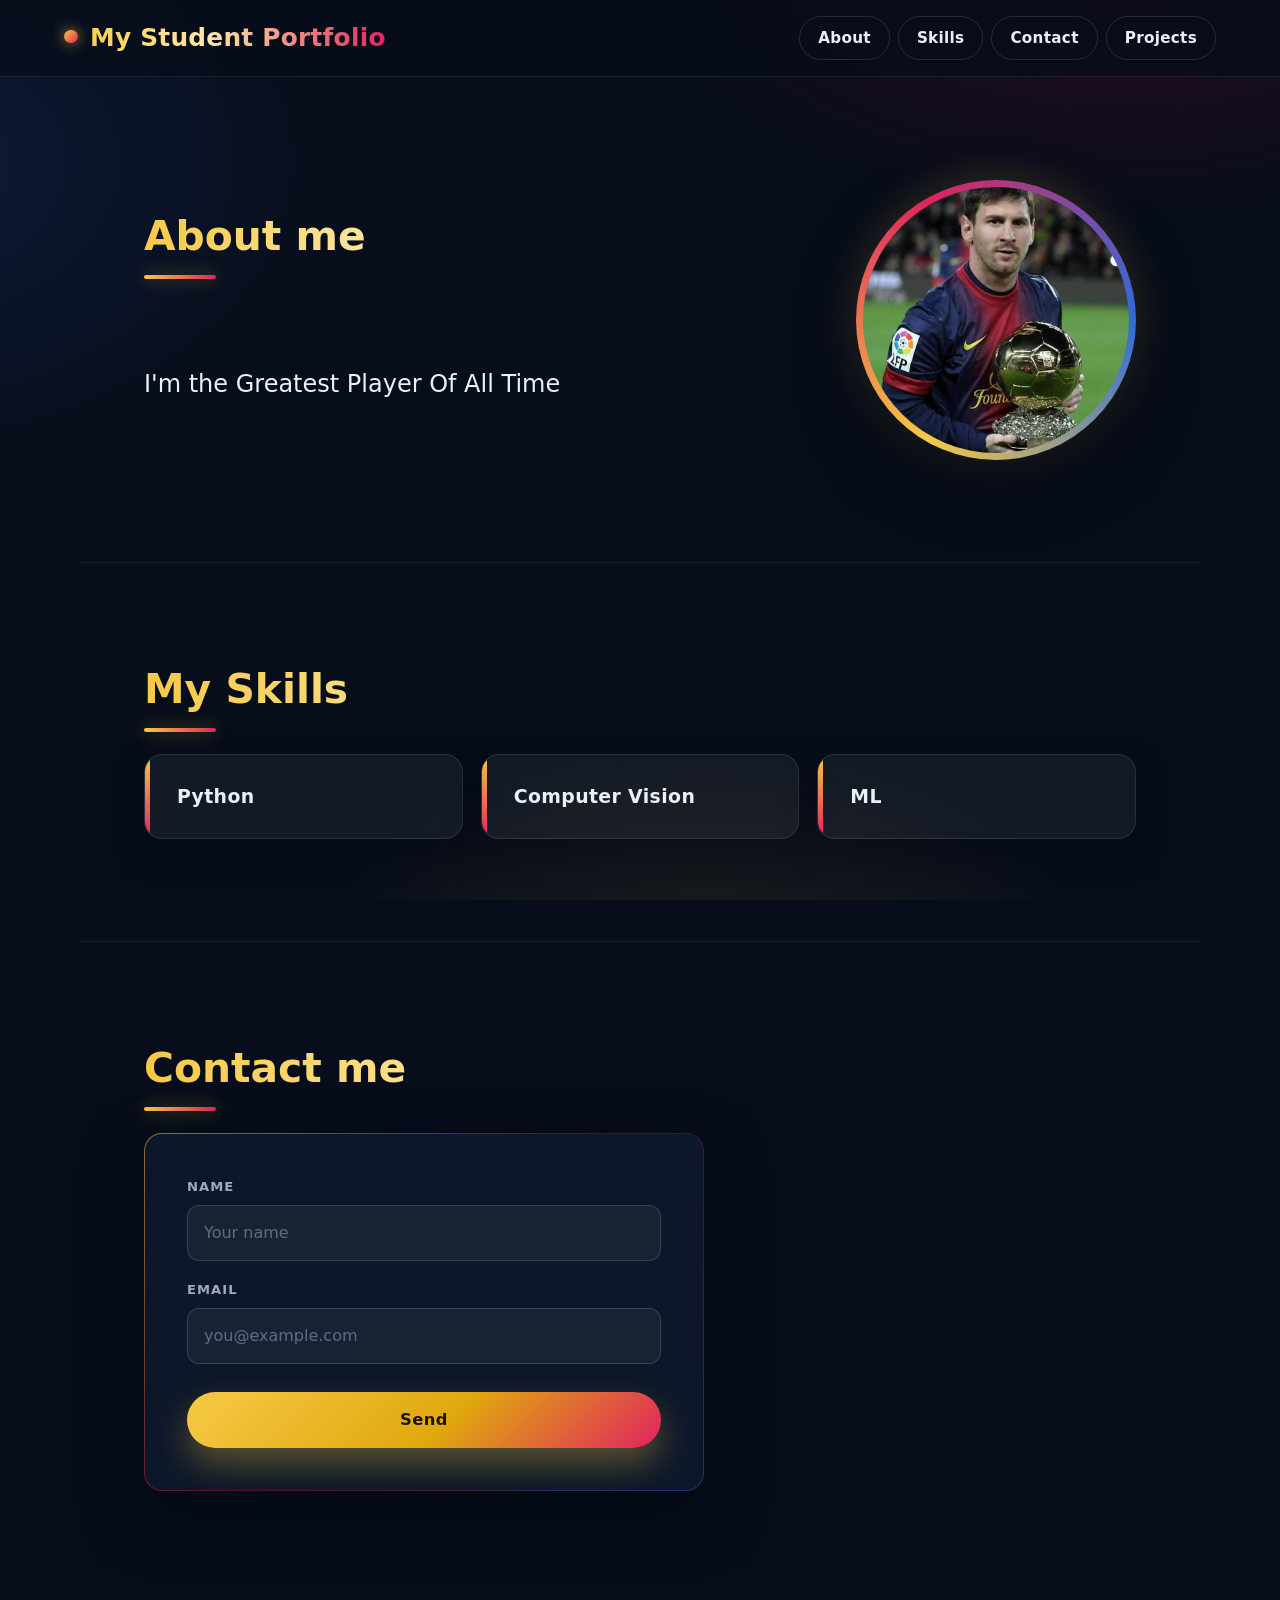
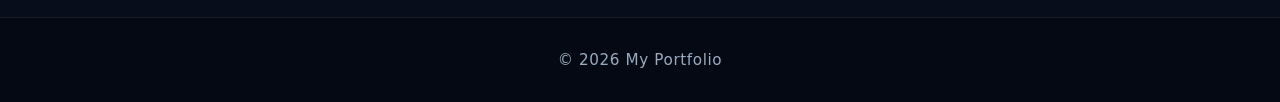
<file: index.html>
<!DOCTYPE html>
<html lang="en">
    <head>
        <meta charset="UTF-8">
        <meta name="viewport" content="width=device-width, initial-scale=1.0">
        <title>Portfolio</title>
        <link rel="stylesheet" href="style.css">
    </head>
    <body>
        <header>
            <h1>My Student Portfolio</h1>
            <nav>
                <a href="#about">About</a>
                <a href="#skills">Skills</a>
                <a href="#contact">Contact</a>
                <a href="myproject.html">Projects</a>
            </nav>
        </header>
        <section id="about">
            <h2>About me</h2>
            <p>I'm the Greatest Player Of All Time</p>
            <img src="images.jpg" alt="Profile Photo" width="200">
        </section>
        <section id="skills">
            <h2>My Skills</h2>
            <ul>
                <li>Python</li>
                <li>Computer Vision</li>
                <li>ML</li>
            </ul>
        </section>
        <section id="contact">
            <h2>Contact me</h2>
            <form>
                <label for="name">Name</label>
                <input type="text" id="name" name="name" placeholder="Your name" required>
                <label for="email">Email</label>
                <input type="email" id="email" name="email" placeholder="you@example.com" required>
                <button type="submit">Send</button>
            </form>
        </section>
        <footer>
            <p>&copy; 2026 My Portfolio</p>
        </footer>
    </body>
</html>
</file>
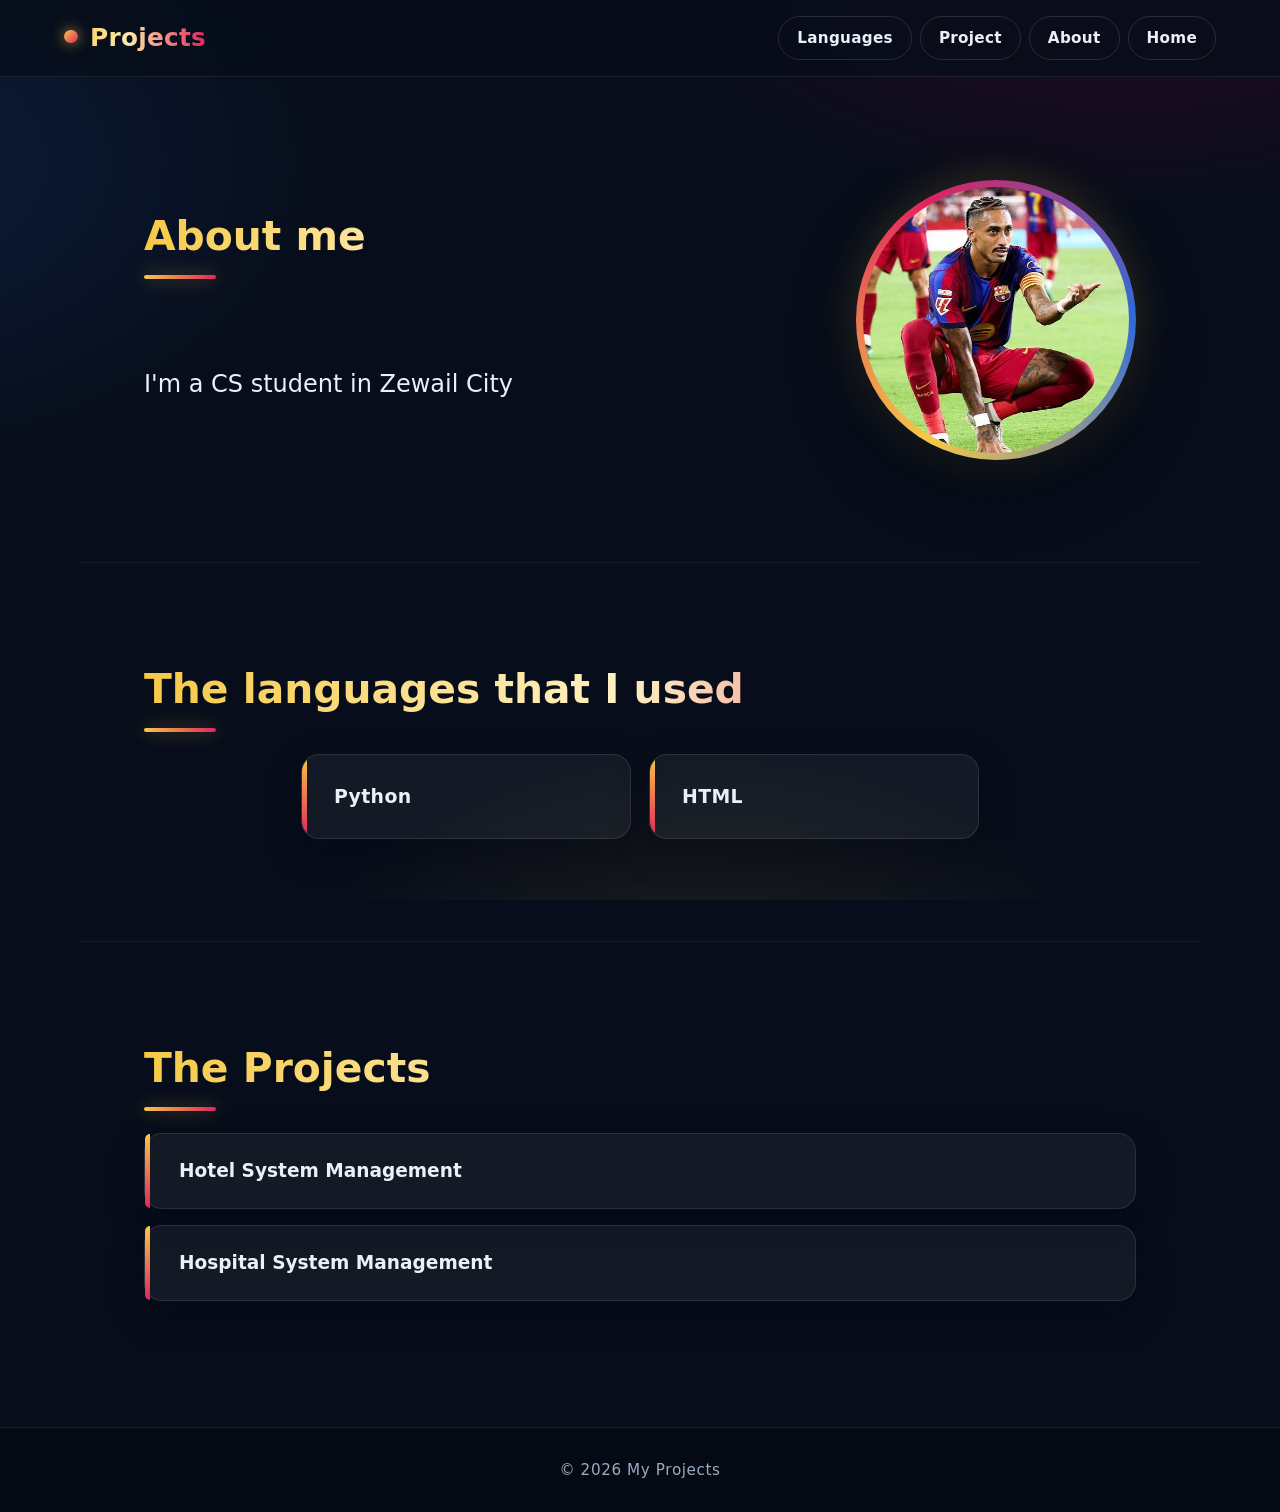
<file: myproject.html>
<!DOCTYPE html>
<html lang="en">
   <head>
        <meta charset="UTF-8">
        <meta name="viewport" content="width=device-width, initial-scale=1.0">
        <title>My Projects</title>
        <link rel="stylesheet" href="style.css">
   </head>
    <body>
        <header>
            <h1>Projects</h1>
            <nav>
                <a href="#languages">Languages</a>
                <a href="#project">Project</a>
                <a href="#about">About</a>
                <a href="index.html">Home</a>
            </nav>
        </header>
        <section id="about">
            <h2>About me</h2>
            <p>I'm a CS student in Zewail City</p>
            <img src="images (1).jpg" alt="Profile Photo" width="200">
        </section>
        <section id="languages">
            <h2>The languages that I used</h2>
            <ul>
                <li>Python</li>
                <li>HTML</li>
            </ul>
        </section>
        <section id="project">
            <h2>The Projects</h2>
            <p>Hotel System Management</p>
            <p>Hospital System Management</p>
        </section>
        <footer>
            <p>&copy; 2026 My Projects</p>
        </footer>
    </body>
</html>
</file>
<file: style.css>
/* ============================================================
   My Portfolio — shared stylesheet
   Theme: midnight navy + blaugrana garnet + Ballon d'Or gold
   ============================================================ */

/* ---------- Design tokens ---------- */
:root {
  --bg: #070d1a;
  --bg-soft: #0d1729;
  --card: rgba(255, 255, 255, 0.05);
  --card-border: rgba(255, 255, 255, 0.1);
  --text: #eaf0f8;
  --muted: #9babbf;
  --gold: #f6c945;
  --gold-deep: #e0a80f;
  --garnet: #a50044;
  --garnet-soft: #e0245e;
  --blue: #2f6bdb;
  --radius: 18px;
  --side: clamp(20px, 5vw, 64px);
  --shadow: 0 24px 60px rgba(2, 6, 16, 0.55);
  --font: "Segoe UI", system-ui, -apple-system, Roboto,
    "Helvetica Neue", Arial, sans-serif;
}

/* ---------- Base ---------- */
* {
  box-sizing: border-box;
}

html {
  scroll-behavior: smooth;
}

body {
  margin: 0;
  font-family: var(--font);
  color: var(--text);
  line-height: 1.6;
  min-height: 100vh;
  background:
    radial-gradient(900px 520px at 88% -10%, rgba(165, 0, 68, 0.24), transparent 60%),
    radial-gradient(820px 520px at -12% 18%, rgba(47, 107, 219, 0.18), transparent 60%),
    radial-gradient(720px 460px at 55% 112%, rgba(246, 201, 69, 0.1), transparent 58%),
    var(--bg);
  background-attachment: fixed;
}

::selection {
  background: var(--gold);
  color: #171000;
}

img {
  display: block;
  max-width: 100%;
}

/* Keep anchor targets clear of the sticky header */
section[id] {
  scroll-margin-top: 96px;
}

/* ============================================================
   Header + navigation
   ============================================================ */
header {
  position: sticky;
  top: 0;
  z-index: 50;
  display: flex;
  flex-wrap: wrap;
  align-items: center;
  justify-content: space-between;
  gap: 14px 24px;
  padding: 16px var(--side);
  background: rgba(7, 13, 26, 0.78);
  backdrop-filter: blur(16px);
  -webkit-backdrop-filter: blur(16px);
  border-bottom: 1px solid rgba(255, 255, 255, 0.08);
}

header h1 {
  margin: 0;
  font-size: clamp(1.15rem, 2.4vw, 1.55rem);
  font-weight: 800;
  letter-spacing: 0.01em;
  background: linear-gradient(92deg, var(--gold), #ffe9a8 45%, var(--garnet-soft));
  -webkit-background-clip: text;
  background-clip: text;
  color: transparent;
}

header h1::before {
  content: "";
  display: inline-block;
  width: 0.55em;
  height: 0.55em;
  margin-right: 0.5em;
  border-radius: 50%;
  vertical-align: 0.12em;
  background: linear-gradient(135deg, var(--gold), var(--garnet-soft));
  box-shadow: 0 0 14px rgba(246, 201, 69, 0.7);
}

nav {
  display: flex;
  flex-wrap: wrap;
  gap: 8px;
}

nav a {
  display: inline-block;
  padding: 9px 18px;
  border-radius: 999px;
  border: 1px solid rgba(255, 255, 255, 0.12);
  color: var(--text);
  text-decoration: none;
  font-size: 0.95rem;
  font-weight: 600;
  letter-spacing: 0.02em;
  transition: transform 0.22s ease, background 0.22s ease,
    border-color 0.22s ease, color 0.22s ease, box-shadow 0.22s ease;
}

nav a:hover,
nav a:focus-visible {
  transform: translateY(-2px);
  color: #1c1400;
  background: linear-gradient(135deg, var(--gold), var(--gold-deep));
  border-color: transparent;
  box-shadow: 0 12px 26px rgba(246, 201, 69, 0.35);
  outline: none;
}

/* ============================================================
   Sections — shared
   ============================================================ */
section {
  max-width: 1120px;
  margin-inline: auto;
  padding: clamp(52px, 8vw, 104px) var(--side);
}

section + section {
  border-top: 1px solid rgba(255, 255, 255, 0.06);
}

h2 {
  margin: 0 0 22px;
  font-size: clamp(1.75rem, 3.6vw, 2.55rem);
  line-height: 1.2;
  background: linear-gradient(92deg, var(--gold) 0%, #fff0c2 48%, var(--garnet-soft) 100%);
  -webkit-background-clip: text;
  background-clip: text;
  color: transparent;
}

h2::after {
  content: "";
  display: block;
  width: 72px;
  height: 4px;
  margin-top: 14px;
  border-radius: 999px;
  background: linear-gradient(90deg, var(--gold), var(--garnet-soft));
  box-shadow: 0 0 18px rgba(246, 201, 69, 0.45);
}

p {
  margin: 0 0 1em;
  color: var(--muted);
}

/* ============================================================
   About — photo + intro
   ============================================================ */
#about {
  display: grid;
  grid-template-columns: minmax(0, 1fr) auto;
  grid-template-areas:
    "title photo"
    "text  photo";
  align-items: center;
  column-gap: clamp(28px, 5vw, 72px);
}

#about h2 {
  grid-area: title;
}

#about p {
  grid-area: text;
  max-width: 46ch;
  font-size: clamp(1.12rem, 2.2vw, 1.5rem);
  color: var(--text);
}

#about img {
  grid-area: photo;
  width: clamp(200px, 26vw, 280px);
  aspect-ratio: 1;
  object-fit: cover;
  border-radius: 50%;
  padding: 7px;
  background: conic-gradient(from 210deg, var(--gold), var(--garnet-soft), var(--blue), var(--gold));
  box-shadow: 0 26px 60px rgba(2, 6, 16, 0.6), 0 0 42px rgba(246, 201, 69, 0.22);
  animation: float 7s ease-in-out infinite;
}

@keyframes float {
  0%,
  100% {
    transform: translateY(0);
  }
  50% {
    transform: translateY(-12px);
  }
}

/* ============================================================
   Skills / Languages — cards
   ============================================================ */
#skills ul,
#languages ul {
  display: flex;
  flex-wrap: wrap;
  justify-content: center;
  gap: 18px;
  margin: 0;
  padding: 0;
  list-style: none;
}

#skills li,
#languages li {
  position: relative;
  flex: 1 1 220px;
  max-width: 330px;
  padding: 26px 26px 26px 32px;
  overflow: hidden;
  background: var(--card);
  border: 1px solid var(--card-border);
  border-radius: var(--radius);
  font-size: 1.18rem;
  font-weight: 700;
  letter-spacing: 0.02em;
  box-shadow: 0 14px 34px rgba(2, 6, 16, 0.35);
  transition: transform 0.25s ease, border-color 0.25s ease, box-shadow 0.25s ease;
}

#skills li::before,
#languages li::before {
  content: "";
  position: absolute;
  inset: 0 auto 0 0;
  width: 5px;
  background: linear-gradient(180deg, var(--gold), var(--garnet-soft));
}

#skills li:hover,
#languages li:hover {
  transform: translateY(-6px);
  border-color: rgba(246, 201, 69, 0.45);
  box-shadow: 0 22px 46px rgba(2, 6, 16, 0.5), 0 0 32px rgba(246, 201, 69, 0.16);
}

/* ============================================================
   Projects list
   ============================================================ */
#project p {
  position: relative;
  margin: 0 0 16px;
  padding: 22px 26px 22px 34px;
  background: var(--card);
  border: 1px solid var(--card-border);
  border-radius: var(--radius);
  color: var(--text);
  font-size: 1.16rem;
  font-weight: 600;
  box-shadow: 0 14px 34px rgba(2, 6, 16, 0.35);
  transition: transform 0.25s ease, border-color 0.25s ease, box-shadow 0.25s ease;
}

#project p::before {
  content: "";
  position: absolute;
  inset: 0 auto 0 0;
  width: 5px;
  border-radius: var(--radius) 0 0 var(--radius);
  background: linear-gradient(180deg, var(--gold), var(--garnet-soft));
}

#project p:hover {
  transform: translateX(8px);
  border-color: rgba(246, 201, 69, 0.45);
  box-shadow: 0 22px 46px rgba(2, 6, 16, 0.5), 0 0 32px rgba(246, 201, 69, 0.14);
}

#project p:last-child {
  margin-bottom: 0;
}

/* ============================================================
   Contact form
   ============================================================ */
#contact form {
  display: flex;
  flex-direction: column;
  max-width: 560px;
  padding: clamp(24px, 4vw, 42px);
  border: 1px solid transparent;
  border-radius: var(--radius);
  background:
    linear-gradient(var(--bg-soft), var(--bg-soft)) padding-box,
    linear-gradient(135deg, rgba(246, 201, 69, 0.55), rgba(165, 0, 68, 0.5), rgba(47, 107, 219, 0.45)) border-box;
  box-shadow: var(--shadow);
}

#contact label {
  margin-top: 18px;
  font-size: 0.82rem;
  font-weight: 700;
  letter-spacing: 0.08em;
  text-transform: uppercase;
  color: var(--muted);
}

#contact label:first-of-type {
  margin-top: 0;
}

#contact input {
  margin-top: 8px;
  padding: 14px 16px;
  font: inherit;
  color: var(--text);
  background: rgba(255, 255, 255, 0.05);
  border: 1px solid rgba(255, 255, 255, 0.14);
  border-radius: 12px;
  transition: border-color 0.22s ease, box-shadow 0.22s ease, background 0.22s ease;
}

#contact input::placeholder {
  color: rgba(155, 171, 191, 0.55);
}

#contact input:hover {
  background: rgba(255, 255, 255, 0.07);
}

#contact input:focus {
  outline: none;
  border-color: var(--gold);
  background: rgba(255, 255, 255, 0.08);
  box-shadow: 0 0 0 4px rgba(246, 201, 69, 0.2);
}

#contact button {
  margin-top: 28px;
  padding: 15px 34px;
  font: inherit;
  font-size: 1.02rem;
  font-weight: 700;
  letter-spacing: 0.03em;
  color: #1c1400;
  cursor: pointer;
  border: none;
  border-radius: 999px;
  background: linear-gradient(135deg, var(--gold), var(--gold-deep) 55%, var(--garnet-soft));
  box-shadow: 0 16px 34px rgba(246, 201, 69, 0.32);
  transition: transform 0.22s ease, box-shadow 0.22s ease, filter 0.22s ease;
}

#contact button:hover {
  transform: translateY(-3px);
  filter: brightness(1.06);
  box-shadow: 0 22px 44px rgba(246, 201, 69, 0.42);
}

#contact button:active {
  transform: translateY(-1px) scale(0.98);
}

#contact button:focus-visible {
  outline: 3px solid var(--gold);
  outline-offset: 3px;
}

/* ============================================================
   Footer
   ============================================================ */
footer {
  margin-top: 24px;
  padding: 30px var(--side);
  text-align: center;
  background: rgba(0, 0, 0, 0.28);
  border-top: 1px solid rgba(255, 255, 255, 0.08);
}

footer p {
  margin: 0;
  font-size: 0.95rem;
  letter-spacing: 0.04em;
  color: var(--muted);
}

/* ============================================================
   Responsive
   ============================================================ */
@media (max-width: 760px) {
  header {
    justify-content: center;
    text-align: center;
  }

  nav {
    justify-content: center;
    width: 100%;
  }

  #about {
    grid-template-columns: 1fr;
    grid-template-areas:
      "photo"
      "title"
      "text";
    justify-items: center;
    text-align: center;
    row-gap: 26px;
  }

  #about p {
    max-width: none;
  }

  #skills li,
  #languages li {
    max-width: none;
    flex-basis: 100%;
    text-align: left;
  }

  #contact form {
    max-width: none;
  }

  #contact button {
    width: 100%;
  }
}

/* ============================================================
   Motion preferences
   ============================================================ */
@media (prefers-reduced-motion: reduce) {
  html {
    scroll-behavior: auto;
  }

  *,
  *::before,
  *::after {
    animation: none !important;
    transition: none !important;
  }
}
</file>
